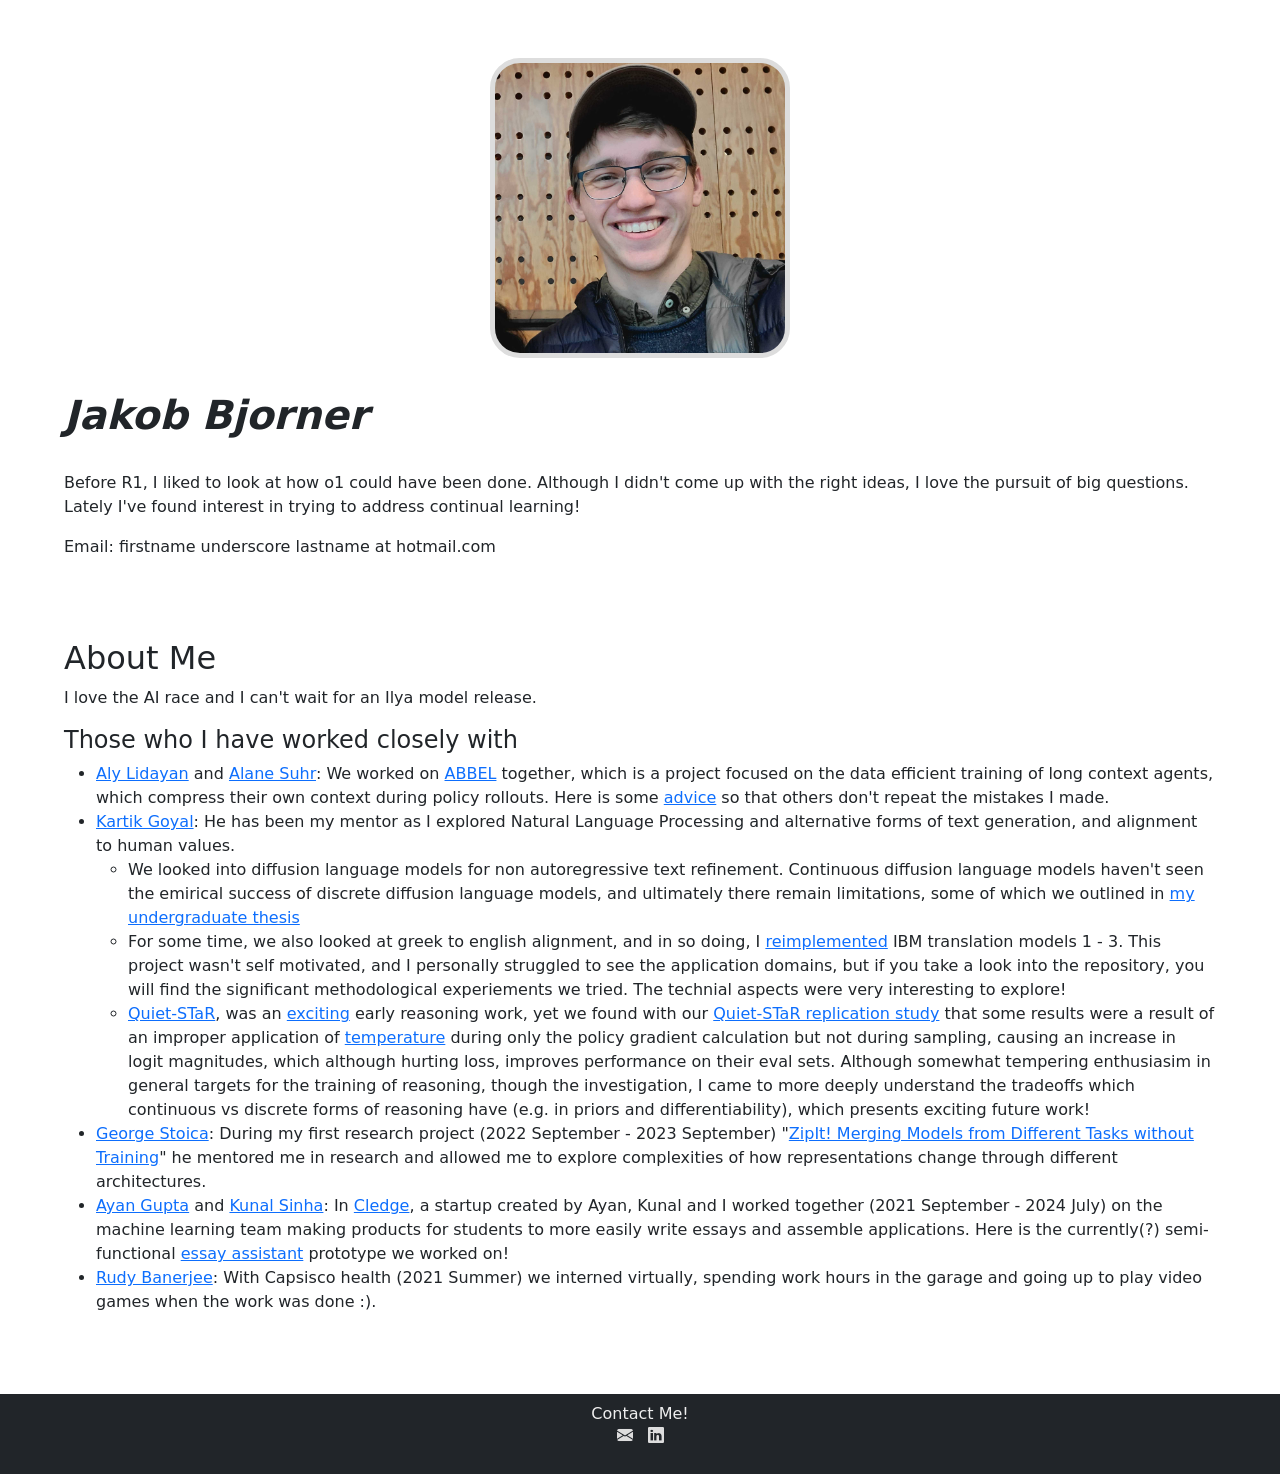
<file: index.html>
<!DOCTYPE html>
<html lang="en">
    <head>
        <meta charset="utf-8">
        <!-- Mobile responsive view -->
        <meta name="viewport" content="width=device-width, initial-scale=1">
        <!-- All of Bootstrap 5.1 -->
        <link href="https://cdn.jsdelivr.net/npm/bootstrap@5.1.3/dist/css/bootstrap.min.css" rel="stylesheet" integrity="sha384-1BmE4kWBq78iYhFldvKuhfTAU6auU8tT94WrHftjDbrCEXSU1oBoqyl2QvZ6jIW3" crossorigin="anonymous">
        <script src="https://cdn.jsdelivr.net/npm/bootstrap@5.1.3/dist/js/bootstrap.bundle.min.js" integrity="sha384-ka7Sk0Gln4gmtz2MlQnikT1wXgYsOg+OMhuP+IlRH9sENBO0LRn5q+8nbTov4+1p" crossorigin="anonymous"></script>
        <!-- Our CSS -->        
        <link rel="stylesheet" href="index.css"/>
        <!-- Bootstrap Icons -->
        <link rel="stylesheet" href="https://cdn.jsdelivr.net/npm/bootstrap-icons@1.7.2/font/bootstrap-icons.css">
        <!-- Our JS and logo -->
        <script src="index.js"></script>
        <link rel="icon" href="assets/gt-webdev-logo.png">
        <!-- Replace this with your name! -->
        <title>Jakob's site</title>
    </head>
    <body>
        <!-- <div id="root" class="bg-light"> -->
            <!-- <nav class="navbar navbar-expand-md bg-dark navbar-dark sticky-top"> -->
                <!-- <div class="container-fluid"> -->
                    <!-- <a class="navbar-brand" onclick="scrollToElement()" data-target="root">
                        Jakob Bjorner
                    </a> -->
                    <!-- <button class="navbar-toggler" type="button" data-bs-toggle="collapse" data-bs-target="#navbarSupportedContent" aria-controls="navbarSupportedContent" aria-expanded="false" aria-label="Toggle navigation">
                        <span class="navbar-toggler-icon"></span>
                    </button> -->
                    <!-- <div class="collapse navbar-collapse" id="navbarSupportedContent">
                        <ul class="navbar-nav me-auto mb-2 mb-lg-0">
                            <!-- <li class="nav-item">
                                <a onclick="scrollToElement()" data-target="about" class="nav-link">
                                    About
                                </a>
                            </li> -->
                            <!-- <li class="nav-item">
                                <a onclick="scrollToElement()" class="nav-link" data-target="experience">
                                    Experience
                                </a>
                            </li> -->
                            <!-- <li class="nav-item">
                                <a onclick="scrollToElement()" class="nav-link" data-target="projects">
                                    Projects
                                </a>
                            </li> -->
                            <!-- <li class="nav-item">
                                <a onclick="scrollToElement()" class="nav-link" data-target="awards">
                                    Awards
                                </a>
                            </li> -->
                        <!-- </ul> -->
                    <!-- </div> -->
                <!-- </div> -->
            <!-- </nav> -->
            <div id="home">
                <div class="home-container">
                    <!-- Replace this with your name! -->
                    <div class="image-container">
                        <div class="image-profile" alt="photo of Jakob sitting next to Lahari, but Lahari is cropped out"></div>
                    </div>
                    <div>
                        <h1 class="title">Jakob Bjorner</h1>
                        <p>Before R1, I liked to look at how o1 could have been done. Although I didn't come up with the right ideas, I love the pursuit of big questions. Lately I've found interest in trying to address continual learning!</p>
                        <p>Email: <span class="email">firstname underscore lastname at hotmail.com</span></p>
                    </div>
                </div>
            </div>
            <div id="about">
                <h2>About Me</h2>
                <p>
                    I love the AI race and I can't wait for an Ilya model release.
                </p>
                <h4>Those who I have worked closely with</h4>
                <ul>
                    <li><a href="https://www.alanesuhr.com/">Aly Lidayan</a> and <a href="https://www.alanesuhr.com/">Alane Suhr</a>: We worked on <a href="https://arxiv.org/abs/2512.20111">ABBEL</a> together, which is a project focused on the data efficient training of long context agents, which compress their own context during policy rollouts. Here is some <a href="abbel-advice.html">advice</a> so that others don't repeat the mistakes I made.</li>
                    <li>
                        <a href="https://kartikgo.github.io/">Kartik Goyal</a>: He has been my mentor as I explored Natural Language Processing and alternative forms of text generation, and alignment to human values. 
                        <ul>
                            <li>We looked into diffusion language models for non autoregressive text refinement. Continuous diffusion language models haven't seen the emirical success of discrete diffusion language models, and ultimately there remain limitations, some of which we outlined in <a href="https://hdl.handle.net/1853/78153">my undergraduate thesis</a></li>
                            <li>For some time, we also looked at greek to english alignment, and in so doing, I <a href="https://github.com/jakob-bjorner/greek/blob/main/scratch/development.ipynb">reimplemented</a> IBM translation models 1 - 3. This project wasn't self motivated, and I personally struggled to see the application domains, but if you take a look into the repository, you will find the significant methodological experiements we tried. The technial aspects were very interesting to explore! </li>
                            <li><a href="https://arxiv.org/abs/2403.09629">Quiet-STaR</a>, was an <a href="https://github.com/srush/awesome-o1">exciting</a> early reasoning work, yet we found with our <a href="https://github.com/jakob-bjorner/quiet-star-replicate">Quiet-STaR replication study</a> that some results were a result of an improper application of <a href="https://github.com/ezelikman/quiet-star/blob/892446b15cc08889a9ef725383f4a99f47586680/modeling_mistral.py#L1972">temperature</a> during only the policy gradient calculation but not during sampling, causing an increase in logit magnitudes, which although hurting loss, improves performance on their eval sets. Although somewhat tempering enthusiasim in general targets for the training of reasoning, though the investigation, I came to more deeply understand the tradeoffs which continuous vs discrete forms of reasoning have (e.g. in priors and differentiability), which presents exciting future work!</li>
                        </ul>
                    </li>
                    <li>
                        <a href="https://gstoica27.github.io/">George Stoica</a>: During my first research project (2022 September - 2023 September) "<a href="https://arxiv.org/abs/2305.03053">ZipIt! Merging Models from Different Tasks without Training</a>" he mentored me in research and allowed me to explore complexities of how representations change through different architectures.
                    </li>
                    <li>
                        <a href="https://www.linkedin.com/in/gupta-ayan/">Ayan Gupta</a> and <a href="https://www.linkedin.com/in/ksinha24/">Kunal Sinha</a>: In <a href="https://www.linkedin.com/company/cledge/about/">Cledge</a>, a startup created by Ayan, Kunal and I worked together (2021 September - 2024 July) on the machine learning team making products for students to more easily write essays and assemble applications. Here is the currently(?) semi-functional <a href="https://college-essay-assistant-frontend.vercel.app/">essay assistant</a> prototype we worked on!
                    </li>
                    <li>
                        <a href="https://www.linkedin.com/in/anirudhbanerjee/">Rudy Banerjee</a>: With Capsisco health (2021 Summer) we interned virtually, spending work hours in the garage and going up to play video games when the work was done :).
                    </li>
                </ul>
            </div>
            <!-- <div id="experience">
                <h2>My Experience</h2>
                <p>
                    While as a whole, we haven't had any work experience, but our officers have interned at companies like Amazon and TikTok! Some of our past officers have taken up jobs at companies like Slack and Cypress! Others are even cofounders of their own startup!
                </p>
                
            </div> -->

            <!-- <div id="projects">
                Highlight any projects you would like others to see here!
                <h2>My Projects</h2>
                <p>
                    In reverse
                </p>
                <h4>Fall 2023</h4>
                <p>
                    Fun with NLP:
                </p>
                <ul>
                    <li>An essay <a href="https://college-essay-assistant-frontend.vercel.app/">writing assistant</a> powered by ChatGPT</li>
                    <li>diffusion Language models with </li>
                </ul>

            </div> -->
            <!-- <div id="awards">
                <h2>Awards and Achievements</h2>
                <p>
                    While our members and officers have, sadly, as an organization, we have nothing to share.
                </p>
            </div> -->
            <div id="footer" class="bg-dark">
                <!-- Contact Info and other last notes -->
                <h6>Contact Me!</h6>
                <div class="contact">
                    <a>
                        <i class="bi bi-envelope-fill" onclick="scrollToElement()" data-target="root"></i>
                    </a>
                    <a href="https://www.linkedin.com/in/jakob-bjorner/">
                        <i class="bi bi-linkedin"></i>
                    </a>
                </div>
                <div class="copyright"></div>
            </div>
        </div>
    </body>
</html>
</file>
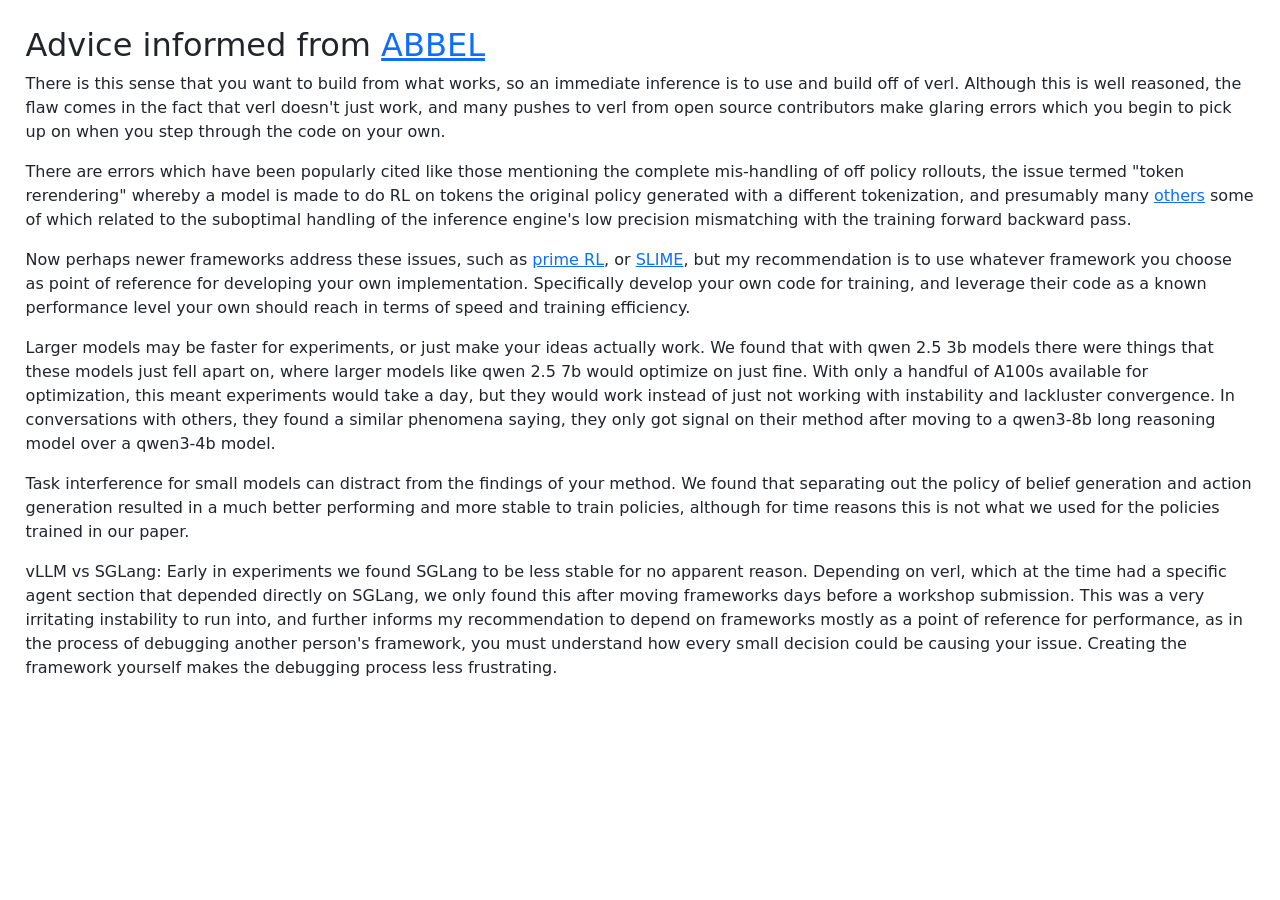
<file: abbel-advice.html>
<!DOCTYPE html>
<html lang="en">
    <head>
        <meta charset="utf-8">
        <!-- Mobile responsive view -->
        <meta name="viewport" content="width=device-width, initial-scale=1">
        <!-- All of Bootstrap 5.1 -->
        <link href="https://cdn.jsdelivr.net/npm/bootstrap@5.1.3/dist/css/bootstrap.min.css" rel="stylesheet" integrity="sha384-1BmE4kWBq78iYhFldvKuhfTAU6auU8tT94WrHftjDbrCEXSU1oBoqyl2QvZ6jIW3" crossorigin="anonymous">
        <script src="https://cdn.jsdelivr.net/npm/bootstrap@5.1.3/dist/js/bootstrap.bundle.min.js" integrity="sha384-ka7Sk0Gln4gmtz2MlQnikT1wXgYsOg+OMhuP+IlRH9sENBO0LRn5q+8nbTov4+1p" crossorigin="anonymous"></script>
        <!-- Our CSS -->        
        <link rel="stylesheet" href="index.css"/>
        <!-- Bootstrap Icons -->
        <link rel="stylesheet" href="https://cdn.jsdelivr.net/npm/bootstrap-icons@1.7.2/font/bootstrap-icons.css">
        <!-- Our JS and logo -->
        <script src="index.js"></script>
        <link rel="icon" href="assets/gt-webdev-logo.png">
        <title>Jakob's site</title>
    </head>
    <body>
        <div style="margin: 2%;">

            <h2>Advice informed from <a href="https://arxiv.org/abs/2512.20111">ABBEL</a></h2>
            <p>
                There is this sense that you want to build from what works, so an immediate inference is to use and build off of verl. Although this is well reasoned, the flaw comes in the fact that verl doesn't just work, and many pushes to verl from open source contributors make glaring errors which you begin to pick up on when you step through the code on your own. 
            </p>
            <p>
                There are errors which have been popularly cited like those mentioning the complete mis-handling of off policy rollouts, the issue termed "token rerendering" whereby a model is made to do RL on tokens the original policy generated with a different tokenization, and presumably many <a href="https://agarwl.github.io/images/research/iclr_spot_talk_v2.pdf">others</a> some of which related to the suboptimal handling of the inference engine's low precision mismatching with the training forward backward pass.
            </p>
            <p>
                Now perhaps newer frameworks address these issues, such as <a href="https://github.com/PrimeIntellect-ai/prime-rl">prime RL</a>, or <a href="https://github.com/THUDM/slime">SLIME</a>, but my recommendation is to use whatever framework you choose as point of reference for developing your own implementation. Specifically develop your own code for training, and leverage their code as a known performance level your own should reach in terms of speed and training efficiency.
            </p>
            <p>
                Larger models may be faster for experiments, or just make your ideas actually work. We found that with qwen 2.5 3b models there were things that these models just fell apart on, where larger models like qwen 2.5 7b would optimize on just fine. With only a handful of A100s available for optimization, this meant experiments would take a day, but they would work instead of just not working with instability and lackluster convergence. In conversations with others, they found a similar phenomena saying, they only got signal on their method after moving to a qwen3-8b long reasoning model over a qwen3-4b model.
            </p>
            <p>
                Task interference for small models can distract from the findings of your method. We found that separating out the policy of belief generation and action generation resulted in a much better performing and more stable to train policies, although for time reasons this is not what we used for the policies trained in our paper.
            </p>
            <p>
                vLLM vs SGLang: Early in experiments we found SGLang to be less stable for no apparent reason. Depending on verl, which at the time had a specific agent section that depended directly on SGLang, we only found this after moving frameworks days before a workshop submission. This was a very irritating instability to run into, and further informs my recommendation to depend on frameworks mostly as a point of reference for performance, as in the process of debugging another person's framework, you must understand how every small decision could be causing your issue. Creating the framework yourself makes the debugging process less frustrating.
            </p>
        </div>

    </body>
</html>
</file>
<file: index.css>
html, body {
    width: 100%;
}

#root {
    width: 100%;
}

#home {
    /* height: 400px; */
    width: 100%;
    justify-content: center;
    display: flex;
}

#home .home-container {
    height: 100%;
    width: 90%;
    display: flex;
    flex-direction: column;
    justify-content: center;
    align-items: center;
}

#home .image-container {
    margin: 5%;
    display: flex;
    justify-content: center;
    align-items: center;
}

#home .image-profile {
    width: 300px;
    height: 300px;
    border-radius: 10%;
    border: 5px solid #ddd;
    background-image: url("assets/profile.jpg");
    background-size: cover;
    background-position: center;
}

#about {
    /* height: 800px; */
    width: 100%;
    padding: 5%;
}

#experience {
    /* height: 800px; */
    width: 100%;
    padding: 5%;
}

#projects {
    /* height: 800px; */
    width: 100%;
    padding: 5%;
}

#awards {
    /* height: 800px; */
    width: 100%;
    padding: 5%;
}



#footer {
    width: 100%;
    height: 80px;
}



nav a:hover {
    cursor: pointer;
}

.title {
    /* margin-left: 10%; */
    /* position: absolute; */
    /* top: 50%; */
    transform: translateY(-50%);
    font-style: italic;
    font-weight: bold;
}

.contact {
    display: flex;
    justify-content: center;
    flex-direction: row;
}

.contact .bi {
    margin-left: 7.5px;
    margin-right: 7.5px;
    color: #ddd;
}

.contact .bi:hover {
    color: #bbb;
    cursor: pointer;
}

#footer h6 {
    color: #eee;
    padding-top: 10px;
    margin: 0;
    text-align: center;
}
</file>
